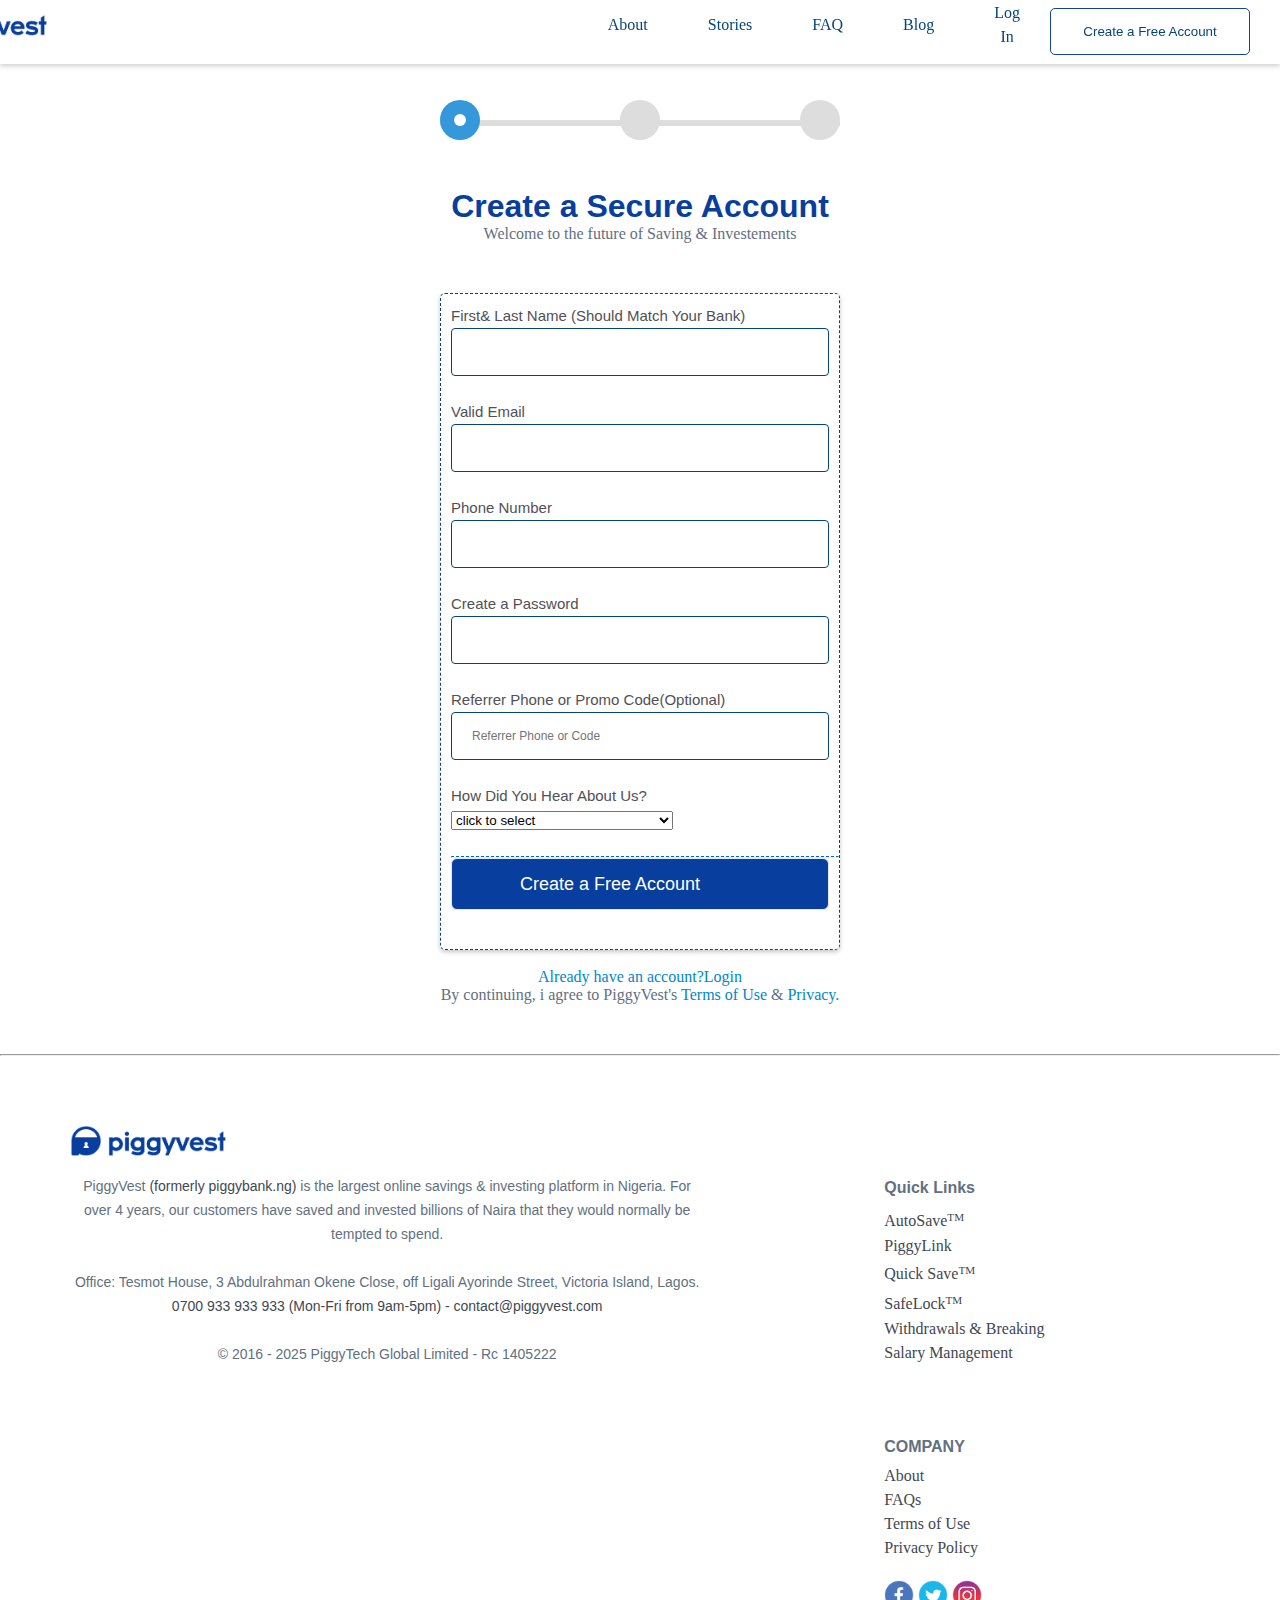
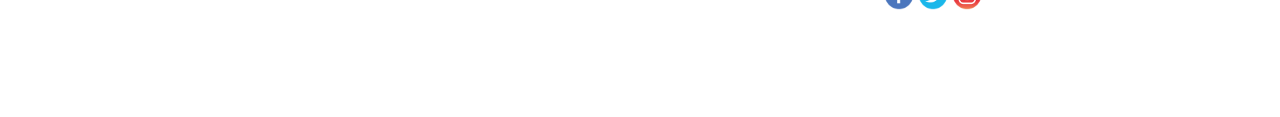
<file: index.html>
<!DOCTYPE html>
<html lang="en">
<head>
    <meta charset="UTF-8">
    <meta name="viewport" content="width=device-width, initial-scale=1.0">
    <title>PiggyVest | Dashboard</title>
   <link rel="stylesheet" href="style.css"> 
    <link rel="Login" href="body.html">
    <link rel="Valid" href="welcome.html">
    <link rel="stylesheet" type="text/css" href="https://cdnjs.cloudflare.com/ajax/libs/font-awesome/6.7.2/css/all.min.css">
    <header>
        <nav>
            <div class="container">
            <ul class="sidebar">
                <li onclick="hideSidebar()"><a href="#"><svg xmlns="http://www.w3.org/2000/svg" width="24" height="24" viewBox="0 0 24 24" fill="none" stroke="currentColor" stroke-width="2" stroke-linecap="round" stroke-linejoin="round">
                    <line x1="6" y1="6" x2="18" y2="18"></line>
                    <line x1="18" y1="6" x2="6" y2="18"></line>
                  </svg></a></li>
                <li><a href="#">About</a> </li>
                <li><a href="#">Stories</a> </li>
                <li><a href="#">FAQ</a> </li>
                <li><a href="#">Blog</a> </li>
                <li><a href="#">Log In</a> </li>
                <li><a href="#">Create a Free Account</a> </li>
            </ul>

            <ul>
                <!--<li><a href="#">piggy</a></li>-->
                <li class="showOnMobile"><a href="#"><img src="piggy-png_1_.png" width="156.962"></a></li>
                <li class="hideOnMobile"><a href="#">About</a></li> 
                <li class="hideOnMobile"><a href="#">Stories</a> </li>
                <li class="hideOnMobile"><a href="#">FAQ</a> </li>
                <li class="hideOnMobile"><a href="#">Blog</a> </li>
                <li class="hideOnMobile"><a href="#">Log In</a> </li>
                <li class="hideOnMobile"><button>Create a Free Account</button> </li>
                <li class="menu-button" onclick=showSidebar()><a href="#"><svg xmlns="http://www.w3.org/2000/svg" width="24" height="32" viewBox="0 0 24 24" fill="none" stroke="currentColor" stroke-width="2" stroke-linecap="round" stroke-linejoin="round">
                    <line x1="4" y1="8" x2="20" y2="8"></line>
                    <line x1="4" y1="16" x2="20" y2="16"></line>
                    <line x1="4" y1="24" x2="20" y2="24"></line>
                  </svg></a></li>
            </ul>
        </nav>
    </div>
    <script>
        function showSidebar(){
            const sidebar = document.querySelector('.sidebar')
            sidebar.style.display = 'flex'
        }
        function hideSidebar(){
            const sidebar = document.querySelector('.sidebar')
            sidebar.style.display ='none'
        }
    </script>
    </header>

</head>
<body>
    <div class="progress-container">
        <div class="progress-bar"></div>
        <div class="progress-bar-fill" id="progressBar"></div>
        <a href="index.html">
        <div class="step active-step"></div></a>  <!-- Completed -->
        <a href="login.html">
        <div class="step step"></div></a>  <!-- Active -->
        <a href="welcome.html">
        <div class="step"></div></a>  <!-- Inactive -->
    </div>
    
<!----
    <div class="progress-container">
        <div class="progress-bar"></div>
        
        <a href="index.html">
            <div class="step active-step"></div>
            <span class="step-label">Sign Up</span>
        </a>
        
        <a href="login.html">
            <div class="step"></div>
            <span class="step-label">Set Withdrawal</span>
        </a>
        
        <a href="welcome.html">
            <div class="step"></div>
            <span class="step-label">Activate</span>
        </a>
       
    </div>
    <!--Progression bar
    <div class="progress-container">
        <div class="progress-bar"></div>
        <a href="index.html">
        <label for="step1" class="step" data-text=" Sign Up"></label></a>
        <a href="login.html">
        <label for="step2" class="step" data-text="Set Withdrawal"></label></a>
        <a href="welcome.html">
        <label for="step3" class="step" data-text="Activate"></label></a>
    </div>
<!--progression bar-->    
<br>
    <h1>Create a Secure Account</h1>
    <p class="mafia">Welcome to the future of Saving & Investements</p>
<form action="" class="form" >
    
     
    <!-- form section-->
            <label>First& Last Name (Should Match Your Bank) </label>
        <input type="text" name="full Name">
        <br>
            <label>Valid Email</label>
    <input type="email" name="Email Address">
    <br>
    <label>Phone Number</label>
    <input type="text" phonenumber="Phone Number">
    <br>
<label>Create a Password</label>
    <input type="password" password="Password">
<br>
   <label>Referrer Phone or Promo Code(Optional)</label>
    <input type="text" referral="Referrer Phone or Promo Code(Optional)" placeholder="Referrer Phone or Code">
    <br>
    
<div>How Did You Hear About Us? 
    <select name="How Did You Hear About Us? (Optional)">
        <div class="click-to-select"></div>
        <option class="function" label="click to select">: Click to select:
        <option value="facebook">Facebook</option>
    <option value="twitter">Twitter</option>
    <option value="instagram">Instagram</option>
    <option value="google search">Google Search</option>
    <option value="friends/family/coworker referral">Friends/Family/Coworker Referral</option> 

</select>
</div>
</div>
<br>

<hr class="dashed">
<a href="login.html">
<input type="button" value="Create a Free Account"></a>
</form>

<br>

</div>
<p class="para-2">Already have an account?<a href="login.html">Login</a></p>
<p class="ogba">By continuing, i agree to PiggyVest's <a href="#" >Terms of Use</a> & <a href="#">Privacy.</a></p>

    
</body>
                   <!----Footer part-->
                   <footer class="footer">
                    <hr 
                        width: 0.01px;>
                    <div class="downside">
                        <div class="footer-paragraph">
                            <h5 class="logo">
                                <img src="piggy-png_1_.png" width="156.962">
                            </h5>
                            <ul>
                                <p>
                                    PiggyVest <span class="dinst">(formerly piggybank.ng)</span> is the largest online savings & investing platform in Nigeria.
                                    For over 4 years, our customers have saved and invested billions of Naira that they would normally be tempted to spend.
                                    </p>
                                <br>
                                <p>Office: Tesmot House, 3 Abdulrahman Okene Close, off Ligali Ayorinde Street, Victoria Island, Lagos.

                                    <span class="dinst">0700 933 933 933 (Mon-Fri from 9am-5pm) - contact@piggyvest.com</span>
                                </p>
                                    <br>
                                <p> &copy; 2016 - 2025 PiggyTech Global Limited - Rc 1405222</p>                               
                            </ul>
                        </div>
                        <div class="row">
                        <div class="footer-col">
                                <h4>Quick Links</h4>
                                <ul>
                                    <a href="#">AutoSave<small><sup>TM</sup></small></a>
                                    <br>
                                    <a href="#">PiggyLink</a>
                                        <br>
                                    <a href="#">Quick Save<small><sup>TM</sup></small></a>
                                    <br>
                                    <a href="#">SafeLock<small><sup>TM</sup></small></a>
                                        <br>
                                    <a href="#">Withdrawals & Breaking</a>
                                    <br>
                                    <a href="#">Salary Management</a>
                                </ul>
                            </div>
                            <div class="footer-col">
                                <h4>COMPANY</h4>
                                <ul>
                                    <a href="#">About</a>
                                    <br>
                                    <a href="#">FAQs</a>
                                    <br>
                                    <a href="#">Terms of Use</a>
                                    <br>
                                    <a href="#">Privacy Policy</a>
                                   
                                </ul>
                                <li class="social-links"></li>
                                <h9 class="image">
                                    <img src="social-media-icon-FB-80-min.webp" width="30px">
                                    <img src="social-media-icon-TWT-80-min.webp" width="30px">
                                    <img src="social-media-icon-instagram-80-min.png" width="30">
                                    </h9>
                                </div>
                            </div>
                           
                        </div>
                    </div>
                
                </footer>
</html>
</file>
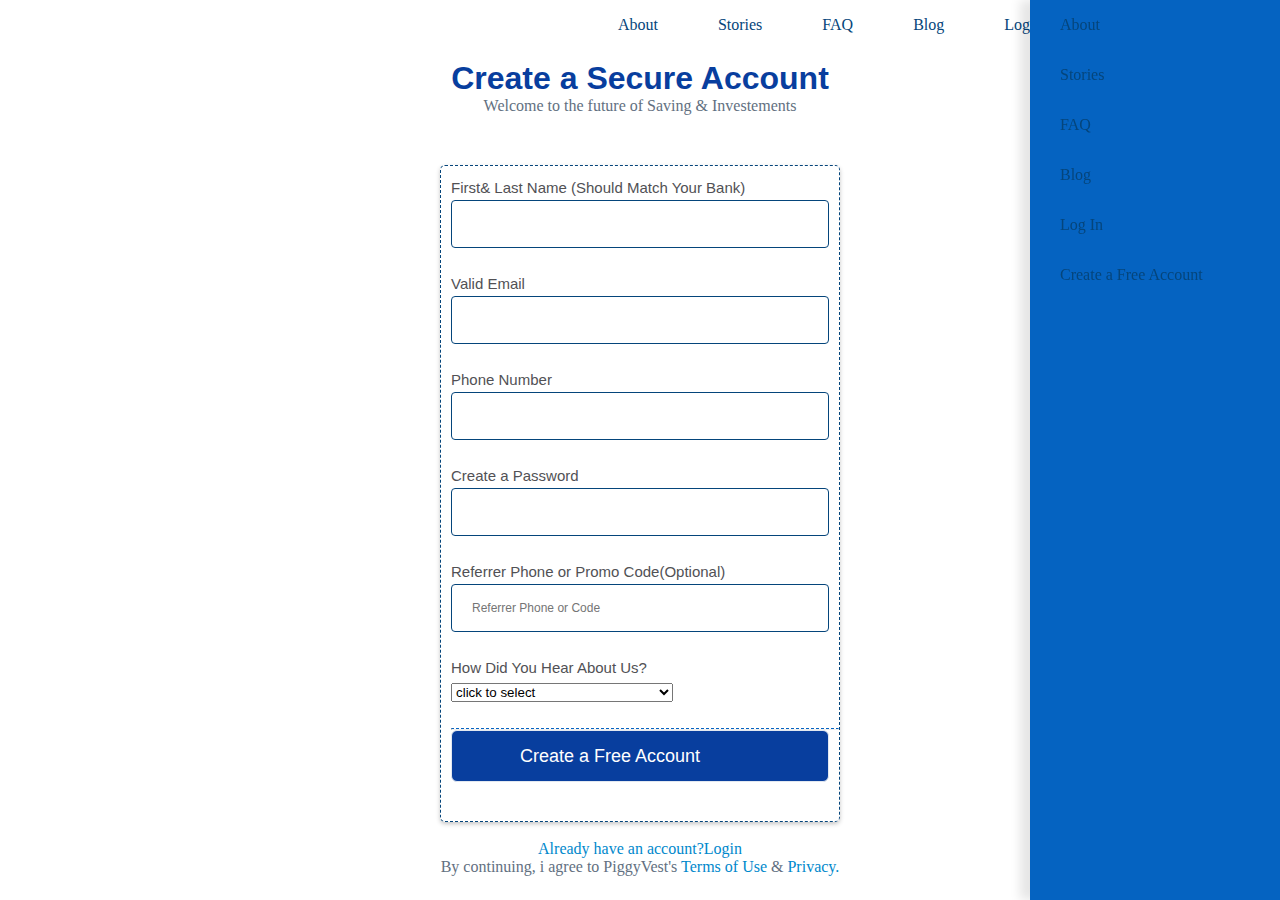
<file: Piggyvest/index.html>
<!DOCTYPE html>
<html lang="en">
<head>
    <meta charset="UTF-8">
    <meta name="viewport" content="width=device-width, initial-scale=1.0">
    <title>PiggyVest | Dashboard</title>
   <link rel="stylesheet" href="style.css"> 
    <link rel="Login" href="body.html">
    <header>
        <img scr="logo.png" class="hello">
        <nav>
            <div class="container">
            <ul class="Sidebar">
                <li><a href="#">About</a> </li>
                <li><a href="#">Stories</a> </li>
                <li><a href="#">FAQ</a> </li>
                <li><a href="#">Blog</a> </li>
                <li><a href="#">Log In</a> </li>
                <li><a href="#">Create a Free Account</a> </li>
            </ul>
            <ul>
                <!--<li><a href="#">piggy</a></li>-->
                
                <li><a href="#">About</a></li>
                <li><a href="#">Stories</a> </li>
                <li><a href="#">FAQ</a> </li>
                <li><a href="#">Blog</a> </li>
                <li><a href="#">Log In</a> </li>
                <li><a href="#">Create a Free Account</a> </li>
            </ul>
        </nav>
    </div>
    </header>

</head>
<body>
   <!--- <img scr="logo.svg" class="hello">
    <nav>
        <ul class="Sidebar">
            <li><a href="#">About</a> </li>
            <li><a href="#">Stories</a> </li>
            <li><a href="#">FAQ</a> </li>
            <li><a href="#">Blog</a> </li>
            <li><a href="#">Log In</a> </li>
            <li><a href="#">Create a Free Account</a> </li>
        </ul>
        <ul>
            <li><a href="#">piggy</a></li>
            <li><a href="#">About</a></li>
            <li><a href="#">Stories</a> </li>
            <li><a href="#">FAQ</a> </li>
            <li><a href="#">Blog</a> </li>
            <li><a href="#">Log In</a> </li>
            <li><a href="#">Create a Free Account</a> </li>
        </ul>
    </nav>-->
    <h1>Create a Secure Account</h1>
    <p class="mafia">Welcome to the future of Saving & Investements</p>
<form action="" class="form" >
    
     
    <!-- form section-->
            <label>First& Last Name (Should Match Your Bank) </label>
        <input type="text" name="full Name">
        <br>
            <label>Valid Email</label>
    <input type="email" name="Email Address">
    <br>
    <label>Phone Number</label>
    <input type="text" phonenumber="Phone Number">
    <br>
<label>Create a Password</label>
    <input type="password" password="Password">
<br>
   <label>Referrer Phone or Promo Code(Optional)</label>
    <input type="text" referral="Referrer Phone or Promo Code(Optional)" placeholder="Referrer Phone or Code">
    <br>
    
<div>How Did You Hear About Us? 
    <select name="How Did You Hear About Us? (Optional)">
        <div class="click-to-select"></div>
        <option class="function" label="click to select">: Click to select:
        <option value="facebook">Facebook</option>
    <option value="twitter">Twitter</option>
    <option value="instagram">Instagram</option>
    <option value="google search">Google Search</option>
    <option value="friends/family/coworker referral">Friends/Family/Coworker Referral</option> 

</select>
</div>
</div>
<br>

<hr class="dashed">
<input type="button" value="Create a Free Account">
</form>

<br>

</div>
<p class="para-2">Already have an account?<a href="#">Login</a></p>
<p class="ogba">By continuing, i agree to PiggyVest's <a href="#" >Terms of Use</a> & <a href="#">Privacy.</a></p>

    
</body>

</html>
</file>
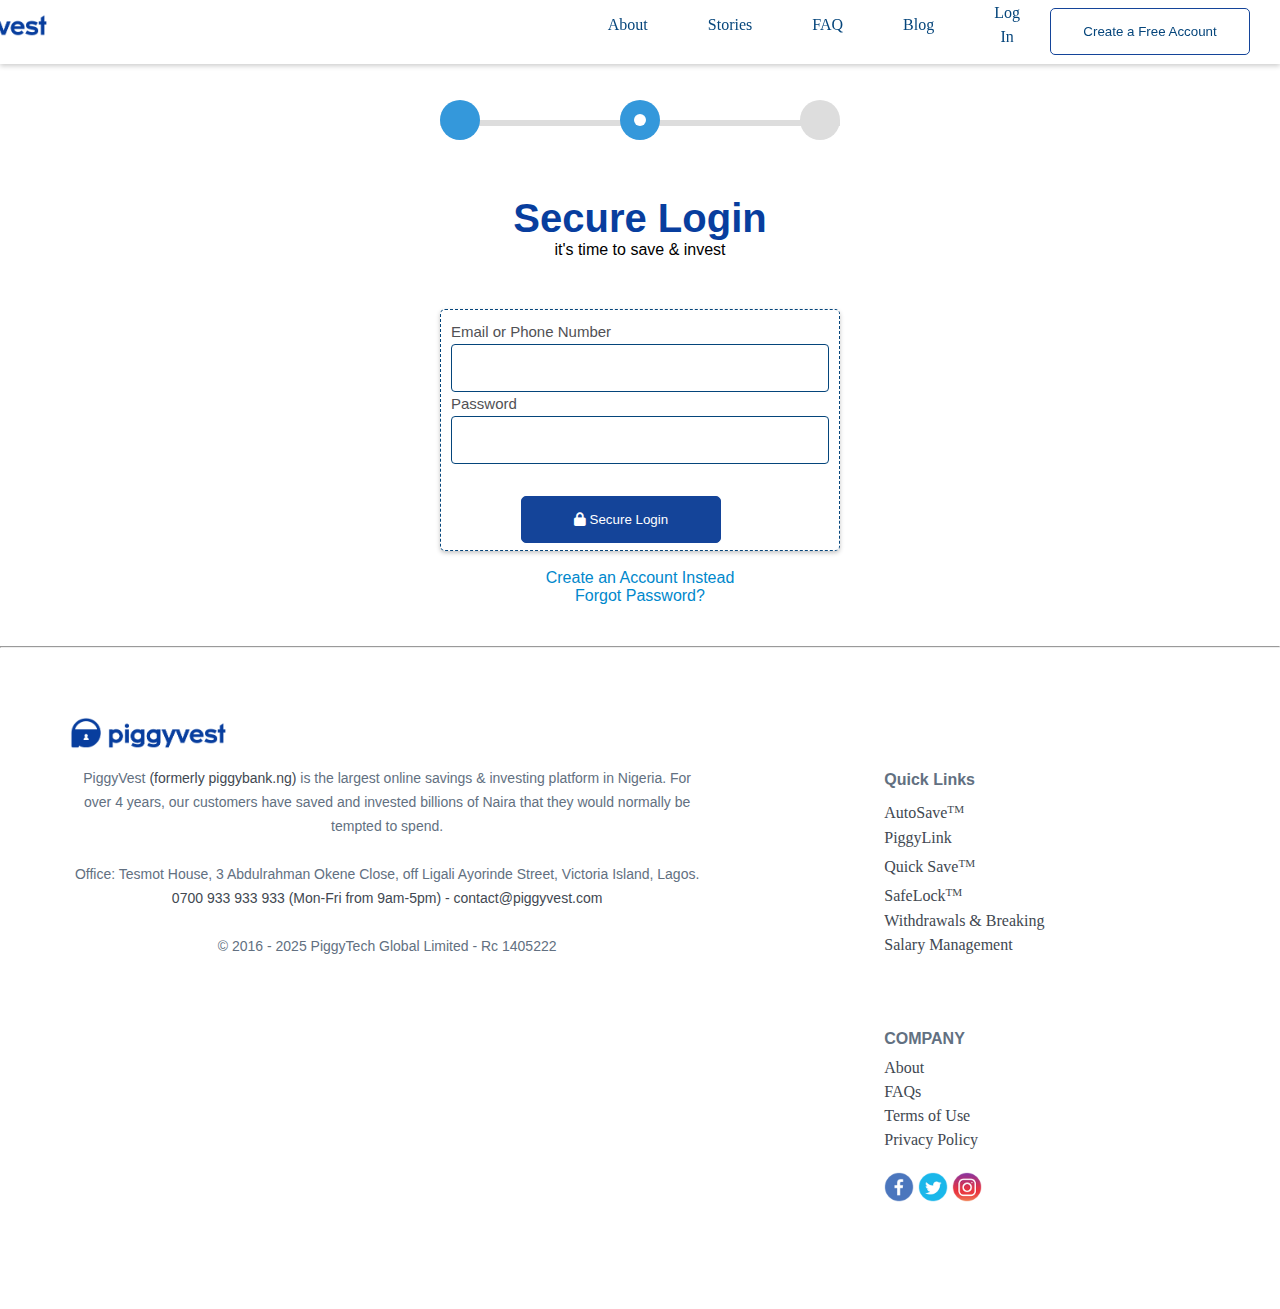
<file: login.html>
<!DOCTYPE html>
<html lang="en">
<head>

    <title>Login</title>
    <link rel="stylesheet" href="style.css"> 
    <link rel="Signup" href="index.html">
    <link rel="Valid" href="welcome.html">
    <link rel="stylesheet" type="text/css" href="https://cdnjs.cloudflare.com/ajax/libs/font-awesome/6.7.2/css/all.min.css">
    <header>
        <nav>
            <div class="container">
                <ul class="sidebar">
                    <li onclick="hideSidebar()"><a href="#"><svg xmlns="http://www.w3.org/2000/svg" width="24" height="24" viewBox="0 0 24 24" fill="none" stroke="currentColor" stroke-width="2" stroke-linecap="round" stroke-linejoin="round">
                        <line x1="6" y1="6" x2="18" y2="18"></line>
                        <line x1="18" y1="6" x2="6" y2="18"></line>
                      </svg></a></li>
                    <li><a href="#">About</a> </li>
                    <li><a href="#">Stories</a> </li>
                    <li><a href="#">FAQ</a> </li>
                    <li><a href="#">Blog</a> </li>
                    <li><a href="#">Log In</a> </li>
                    <li><a href="#">Create a Free Account</a> </li>
                </ul>
    
                <ul>
                    <!--<li><a href="#">piggy</a></li>-->
                    <li class="showOnMobile"><a href="#"><img src="piggy-png_1_.png" width="156.962"></a></li>
                    <li class="hideOnMobile"><a href="#">About</a></li> 
                    <li class="hideOnMobile"><a href="#">Stories</a> </li>
                    <li class="hideOnMobile"><a href="#">FAQ</a> </li>
                    <li class="hideOnMobile"><a href="#">Blog</a> </li>
                    <li class="hideOnMobile"><a href="#">Log In</a> </li>
                    <li class="hideOnMobile"><button>Create a Free Account</button> </li>
                    <li class="menu-button" onclick=showSidebar()><a href="#"><svg xmlns="http://www.w3.org/2000/svg" width="24" height="32" viewBox="0 0 24 24" fill="none" stroke="currentColor" stroke-width="2" stroke-linecap="round" stroke-linejoin="round">
                        <line x1="4" y1="8" x2="20" y2="8"></line>
                        <line x1="4" y1="16" x2="20" y2="16"></line>
                        <line x1="4" y1="24" x2="20" y2="24"></line>
                      </svg></a></li>
                </ul>
            </nav>
        </div>
    </header>

</head>
<body>
    <div class="progress-container">
        <div class="progress-bar"></div>
        <div class="progress-bar-fill" id="progressBar"></div>
        <a href="index.html">
        <div class="step completed-step"></div></a>  <!-- Completed -->
        <a href="login.html">
        <div class="step active-step"></div></a>  <!-- Active -->
        <a href="welcome.html">
        <div class="step"></div></a> <!-- Inactive -->
    </div>
    <!-----
    <div class="progress-container">
        <div class="progress-bar"></div>
        
        <a href="index.html">
            <div class="step active-step"></div>
            <span class="step-label">Sign Up</span>
        </a>
        
        <a href="login.html">
            <div class="step"></div>
            <span class="step-label">Set Withdrawal</span>
        </a>
        
        <a href="welcome.html">
            <div class="step"></div>
            <span class="step-label">Activate</span>
        </a>
        
    </div>
 <!--Progression bar--
 <div class="progress-container">
    <div class="progress-bar"></div>
    <a href="index.html">
    <label for="step1" class="step" data-text=" Sign Up"></label></a>
    <a href="login.html">
    <label for="step2" class="step" data-text="Set Withdrawal"></label></a>
    <a href="welcome.html">
    <label for="step3" class="step" data-text="Activate"></label></a>
</div>
<!--progression bar-->    
<br>
<br>
    <div class="login-box">
        <h2>Secure Login</h2>
        <p>it's time to save & invest</p>
        <form action="#" class="Login-page">    
            <label>Email or Phone Number</label>
    <input type="Email or PhoneNumber"> 
<label>Password</label>
    <input type="password" >
    <br>
    <!--<hr class="dashed">-->
    
    <div class="click-button">
    <button type="submit" class=" btn-success" id="login"><i class="fa fa-lock"></i><a href="welcome.html"> Secure Login</a>
    </button>

</div>
        </form>
        <br>
        <p class="intro"><a href='index.html'>Create an Account Instead</a></p>
    <p class="kick"><a href="#">Forgot Password?</a></p>
    </div>
    
</body>
         <!----Footer part-->
         <footer class="footer">
            <hr 
                width: 0.01px;>
            <div class="downside">
                <div class="footer-paragraph">
                    <h5 class="logo">
                        <img src="piggy-png_1_.png" width="156.962">
                    </h5>
                    <ul>
                        <p>
                            PiggyVest <span class="dinst">(formerly piggybank.ng)</span> is the largest online savings & investing platform in Nigeria.
                            For over 4 years, our customers have saved and invested billions of Naira that they would normally be tempted to spend.
                            </p>
                        <br>
                        <p>Office: Tesmot House, 3 Abdulrahman Okene Close, off Ligali Ayorinde Street, Victoria Island, Lagos.

                            <span class="dinst">0700 933 933 933 (Mon-Fri from 9am-5pm) - contact@piggyvest.com</span>
                        </p>
                            <br>
                        <p> &copy; 2016 - 2025 PiggyTech Global Limited - Rc 1405222</p>                               
                    </ul>
                </div>
                <div class="row">
                <div class="footer-col">
                        <h4>Quick Links</h4>
                        <ul>
                            <a href="#">AutoSave<small><sup>TM</sup></small></a>
                            <br>
                            <a href="#">PiggyLink</a>
                                <br>
                            <a href="#">Quick Save<small><sup>TM</sup></small></a>
                            <br>
                            <a href="#">SafeLock<small><sup>TM</sup></small></a>
                                <br>
                            <a href="#">Withdrawals & Breaking</a>
                            <br>
                            <a href="#">Salary Management</a>
                        </ul>
                    </div>
                    <div class="footer-col">
                        <h4>COMPANY</h4>
                        <ul>
                            <a href="#">About</a>
                            <br>
                            <a href="#">FAQs</a>
                            <br>
                            <a href="#">Terms of Use</a>
                            <br>
                            <a href="#">Privacy Policy</a>
                           
                        </ul>
                        <li class="social-links"></li>
                        <h9 class="image">
                            <img src="social-media-icon-FB-80-min.webp" width="30px">
                            <img src="social-media-icon-TWT-80-min.webp" width="30px">
                            <img src="social-media-icon-instagram-80-min.png" width="30">
                            </h9>
                        </div>
                    </div>
                   
                </div>
            </div>
        
        </footer>
</html>
</file>
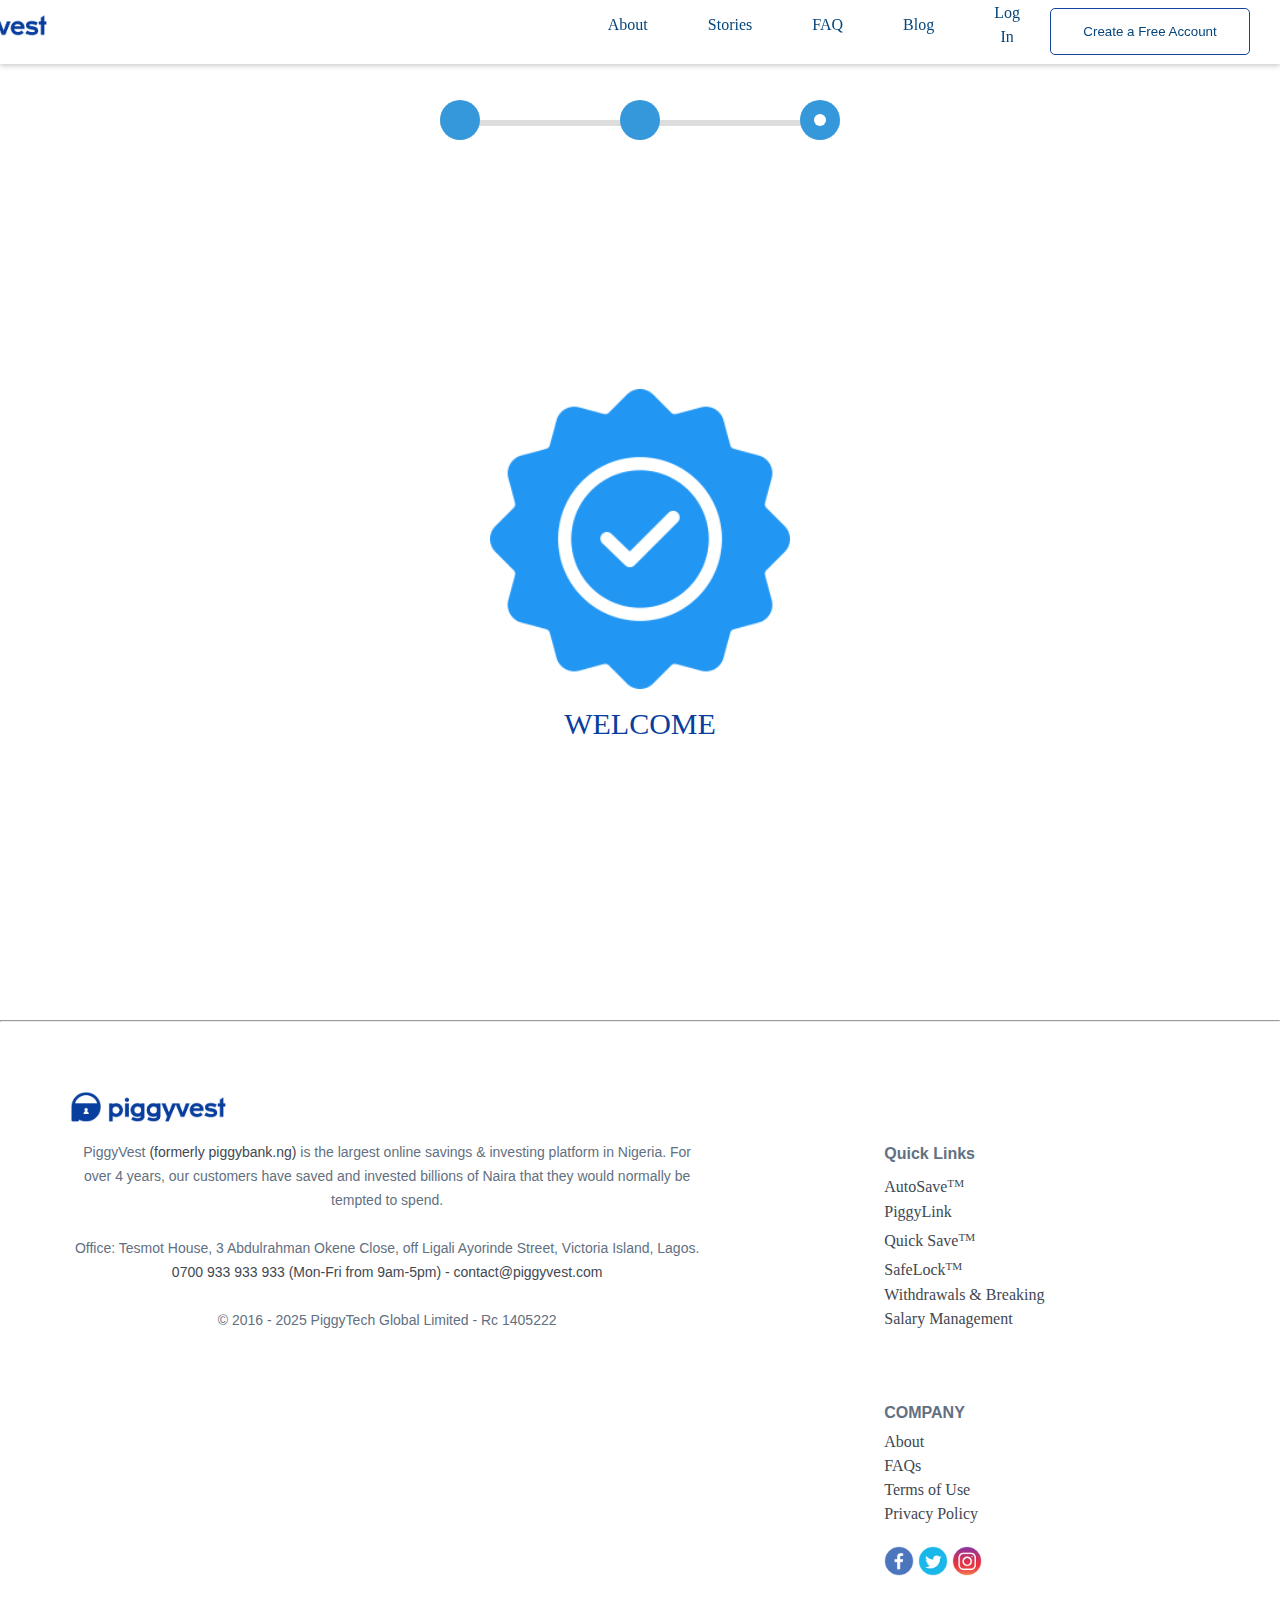
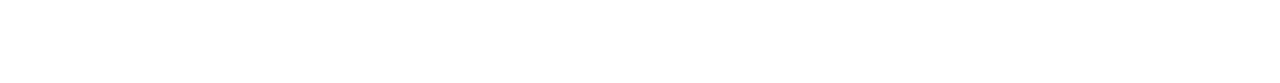
<file: welcome.html>
<!DOCTYPE html>
<html>
<head>
    <link rel="stylesheet" href="style.css"> 
    <link rel="Signup" href="index.html">
    <link rel="Login" href="body.html">
    <title>PiggyVest</title>
    <header>
        <nav>
            <div class="container">
            <ul class="sidebar">
                <li onclick="hideSidebar()"><a href="#"><svg xmlns="http://www.w3.org/2000/svg" width="24" height="24" viewBox="0 0 24 24" fill="none" stroke="currentColor" stroke-width="2" stroke-linecap="round" stroke-linejoin="round">
                    <line x1="6" y1="6" x2="18" y2="18"></line>
                    <line x1="18" y1="6" x2="6" y2="18"></line>
                  </svg></a></li>
                <li><a href="#">About</a> </li>
                <li><a href="#">Stories</a> </li>
                <li><a href="#">FAQ</a> </li>
                <li><a href="#">Blog</a> </li>
                <li><a href="#">Log In</a> </li>
                <li><a href="#">Create a Free Account</a> </li>
            </ul>

            <ul>
                <!--<li><a href="#">piggy</a></li>-->
                <li class="showOnMobile"><a href="#"><img src="piggy-png_1_.png" width="156.962"></a></li>
                <li class="hideOnMobile"><a href="#">About</a></li> 
                <li class="hideOnMobile"><a href="#">Stories</a> </li>
                <li class="hideOnMobile"><a href="#">FAQ</a> </li>
                <li class="hideOnMobile"><a href="#">Blog</a> </li>
                <li class="hideOnMobile"><a href="#">Log In</a> </li>
                <li class="hideOnMobile"><button>Create a Free Account</button> </li>
                <li class="menu-button" onclick=showSidebar()><a href="#"><svg xmlns="http://www.w3.org/2000/svg" width="24" height="32" viewBox="0 0 24 24" fill="none" stroke="currentColor" stroke-width="2" stroke-linecap="round" stroke-linejoin="round">
                    <line x1="4" y1="8" x2="20" y2="8"></line>
                    <line x1="4" y1="16" x2="20" y2="16"></line>
                    <line x1="4" y1="24" x2="20" y2="24"></line>
                  </svg></a></li>
            </ul>
        </nav>
    </div>
    <script>
        function showSidebar(){
            const sidebar = document.querySelector('.sidebar')
            sidebar.style.display = 'flex'
        }
        function hideSidebar(){
            const sidebar = document.querySelector('.sidebar')
            sidebar.style.display ='none'
        }
    </script>
    </header>
</head>
<body bgcolor="white">
    <div class="progress-container">
        <div class="progress-bar"></div>
        <div class="progress-bar-fill" id="progressBar"></div>
        <a href="index.html">
        <div class="step completed-step" data-text="Sign Up"></div></a>  <!-- Completed -->
        <a href="login.html">
        <div class="step completed-step" data-text="Withdrawal"></div></a>  <!-- Active -->
        <a href="welcome.html">
        <div class="step active-step" data-text="Activate"></div></a> <!-- Inactive -->
    </div>
    
   
<!--progression--
    <div class="progress-container">
        <div class="progress-bar"></div>
        <a href="index.html">
        <label for="step1" class="step" data-text=" Sign Up"></label></a>
        <a href="login.html">
        <label for="step2" class="step" data-text="Set Withdrawal"></label></a>
        <label for="step4" class="step" data-text="Activate"></label>
    </div>
<!--progression bar-->    


    <div class="respo">
        <h7 class="think">
        <img src="Succesful.png" width="300px">
        <br>
        <p class="legzy"> WELCOME</p>
        </h7>
</div>
    
</body>
<footer class="footer">
    <hr 
        width: 0.01px;>
    <div class="downside">
        <div class="footer-paragraph">
            <h5 class="logo">
                <img src="piggy-png_1_.png" width="156.962">
            </h5>
            <ul>
                <p>
                    PiggyVest <span class="dinst">(formerly piggybank.ng)</span> is the largest online savings & investing platform in Nigeria.
                    For over 4 years, our customers have saved and invested billions of Naira that they would normally be tempted to spend.
                    </p>
                <br>
                <p>Office: Tesmot House, 3 Abdulrahman Okene Close, off Ligali Ayorinde Street, Victoria Island, Lagos.

                    <span class="dinst">0700 933 933 933 (Mon-Fri from 9am-5pm) - contact@piggyvest.com</span>
                </p>
                    <br>
                <p> &copy; 2016 - 2025 PiggyTech Global Limited - Rc 1405222</p>                               
            </ul>
        </div>
        <div class="row">
        <div class="footer-col">
                <h4>Quick Links</h4>
                <ul>
                    <a href="#">AutoSave<small><sup>TM</sup></small></a>
                    <br>
                    <a href="#">PiggyLink</a>
                        <br>
                    <a href="#">Quick Save<small><sup>TM</sup></small></a>
                    <br>
                    <a href="#">SafeLock<small><sup>TM</sup></small></a>
                        <br>
                    <a href="#">Withdrawals & Breaking</a>
                    <br>
                    <a href="#">Salary Management</a>
                </ul>
            </div>
            <div class="footer-col">
                <h4>COMPANY</h4>
                <ul>
                    <a href="#">About</a>
                    <br>
                    <a href="#">FAQs</a>
                    <br>
                    <a href="#">Terms of Use</a>
                    <br>
                    <a href="#">Privacy Policy</a>
                   
                </ul>
                <li class="social-links"></li>
                <h9 class="image">
                    <img src="social-media-icon-FB-80-min.webp" width="30px">
                    <img src="social-media-icon-TWT-80-min.webp" width="30px">
                    <img src="social-media-icon-instagram-80-min.png" width="30">
                    </h9>
                </div>
            </div>
           
        </div>
    </div>

</footer>
</html>
</file>
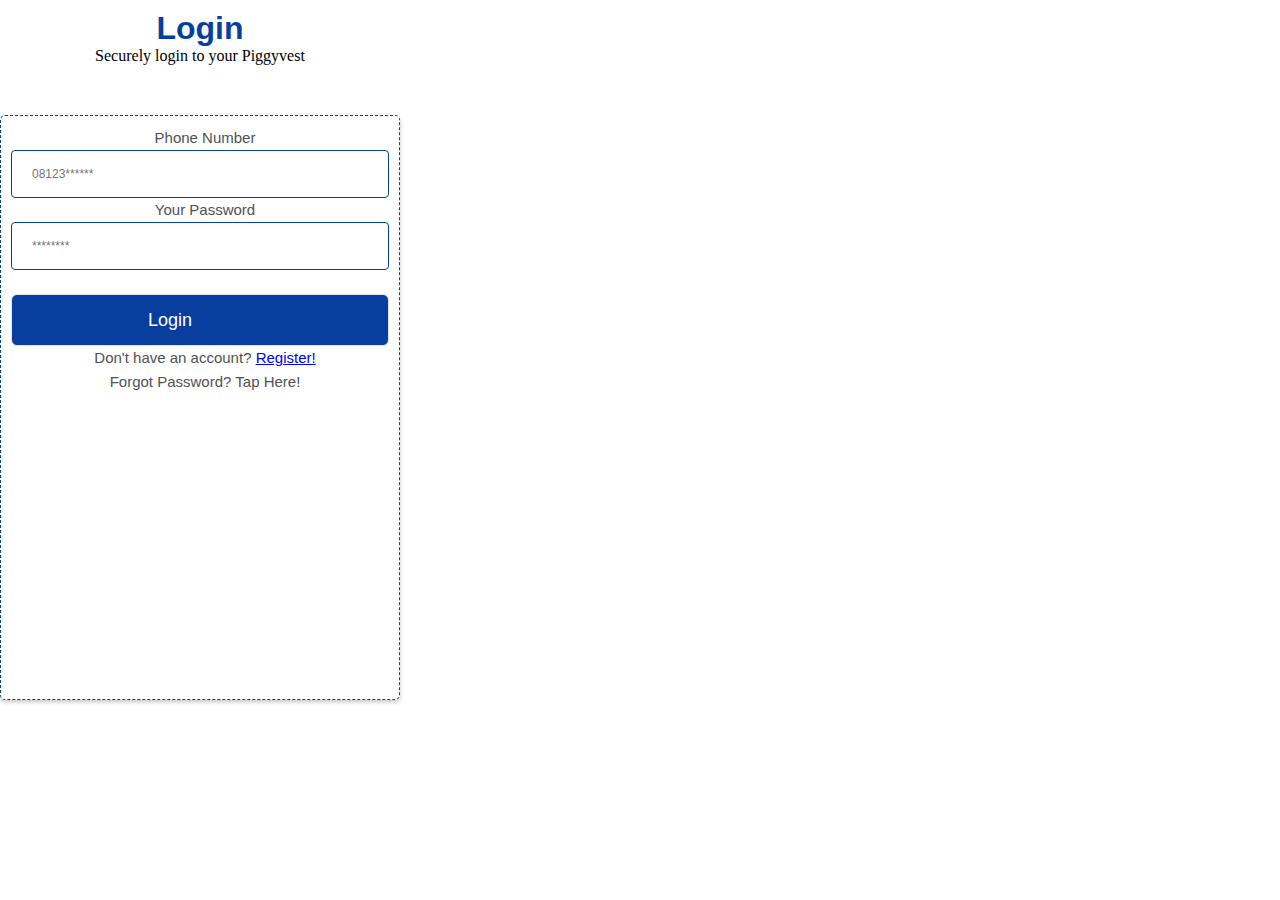
<file: Piggyvest/login.html>
<!DOCTYPE html>
<html lang="en">
<head>

    <title>Login</title>
    <link rel="stylesheet" href="style.css"> 
    <link rel="Signup" href="index.html">
    

</head>
<body>
    <div class="login-box">
        <h1>Login</h1>
        <p>Securely login to your Piggyvest</p>
        <form>    
            <label>Phone Number</label>
    <input type="PhoneNumber" placeholder="08123******" > 
<label>Your Password</label>
    <input type="password" placeholder="********">
    <br>
    <input type="button" value="Login">

    <p> Don't have an account? <a href='index.html'>Register!</a></p>
    <p>Forgot Password? Tap Here!</p>

        </form>
    </div>
    
</body>
</html>
</file>
<file: style.css>
*{
    margin: 0;
    padding: 0;
}
body{
    min-height: 100vh;
    background-position:center ;
    margin-top: 100px;

}

/* This is the navigation bar at the top */

.container{
    position: fixed;
    top:0;
    left: 0;
    height: 63.8px;
    line-height: 24px;
    width: 100%;
    box-shadow: 0 2px 5px rgba(0, 0, 0, 0.2);
    z-index: 1000;
    color: white;
    background-color: white;

}
.hello{
    position:absolute;
    height: auto;
    left: 0px;
    width: 250px;
}
nav{
    background: white;
    box-shadow: 3px, 3px, 5px, rgba(0, 0, 0, 0.1);
}
nav ul{
    width: 100%;
    list-style: none;
    display: flex;
    justify-content: flex-end;
    align-items: center;
}
nav li{
    height: 50px;
}
nav a{
    height: 100%;
    padding: 0 30px;
    text-decoration: none;
    display: flex;
    align-items: center;
    color:rgb(5, 69, 123) ;
}
nav a:hover{
    color:rgb(8, 195, 8);
}

.sidebar{
    position: fixed;
    top:0;
    right: 0;
    height: 100vh;
    width: 250px;
    z-index: 999;
    background-color: rgb(5, 69, 123);
    box-shadow: -10px 0 10px rgba(0, 0, 0, 0.1);
    display:none;
    flex-direction: column;
    align-items: flex-start;
    justify-content: flex-start;
}
.sidebar li{
    width:100%;
}
.sidebar a {
    width: 100%;
    color: white;
}
.menu-button{
    display:none;
}
@media(max-width:800px){
   .hideOnMobile{
    display:none;
   } 
   .menu-button{
    display: block;
 }
}

@media(max-width: 400px){
    .sidebar{
        width:100%;
    }
}
.showOnMobile{
   justify-content: space-between;
   margin-right:500px ;
}
button{
    background-color: white;
    border-color: rgb(20, 68, 153);
    cursor: pointer;
    border-style: solid;
    border-radius: 5px;
    color:rgb(5, 69, 123) ;
    border-width: 1px;
    box-sizing: border-box;
    width:200px;
    height: 36px;
    padding-bottom: 30px;
    padding-left: 30px;
    padding-right: 30px;
    padding-top: 15px;
    display: inline;
    margin-top: 8px;
    margin-right: 30px ;  
}
button:hover{
    background-color:rgb(20, 68, 153);
    color: white;
    font:Arial ;
    transition-duration: 0.2s;
    transition-timing-function: ease-in-out;
    transition-property: all;
}



h1{
    color: rgb(8, 62, 158);
    text-align: center;
    font-family: U8-Bold, sans-serif;
    display: block;
    padding-top:10px;
}
.mafia{
    text-align: center;
    text-decoration: none;
    color:rgb(98, 112, 129);
}
form{
    width: 510.4px;
    border-radius: 5px;
    height: 656.6px;
    line-height: 24px;
    font-family: CircularStd, sans-serif;
    font-size: 12px;
    display: block;
    margin: auto;
    margin-top: 50px;
    box-shadow: rgba(33, 33, 33, 0.26) 0px 2px 4px 0px;
    box-sizing: border-box;
    border:dashed;
    border-width: 1px;
    border-color: rgb(5, 69,123);
    align-items: center;
    font-weight: 400px;
    font-size: 15px;
    font-style: normal;
    padding-top: 10px;
    padding-left: 10px;
    color: rgb(81, 81, 85);
    font-stretch: 100%;
    max-width: 400px;

    

    
}


    /*for the box*/
    form input{
        width: 378.4px;
        font-weight: 400;
        padding: 20px;
        padding-right: 30px;
        padding-right: 100px;
        border-bottom-left-radius: 4px;
        border-top-right-radius: 4px;
        border-bottom-style: solid;
        border-bottom-color: rgb(5, 69, 123);
       /* border-bottom-color: rgb(226, 232, 240);*/
        border-left-color: rgb(5, 69, 123);
        border-left-style: solid;
        border-right-color: rgb(5, 69, 123);
        border-right-style: solid;
        border-top-color: rgb(5, 69, 123);
        border-bottom-right-radius: 4px;
        border-width: 0.8px;
        border-top-left-radius: 4px;
        border-top-style:solid;
        box-sizing: border-box;
      font-size: 12px;
        display: block;
        font-weight: 400;
        height: 48px;
        letter-spacing: normal;
        line-height: 24px;
        margin-bottom: 0px;
        margin-left: 0px;
        margin-top: 0px;
        outline-color: rgb(26, 32, 44);
       

    }
    .custom-select{
        position:relative;
        width: 368px;
        font-weight: 400;
        padding: 12px;
        border-bottom-left-radius: 4px;
        border-bottom-right-radius: 4px;
        border-top-right-radius: 4px;
        border-bottom-style: solid;
        border-bottom-color: rgb(226, 232, 240);
        border-left-color: rgb(226, 232, 240);
        border-left-style: solid;
        border-right-color: rgb(226, 232, 240);
        border-right-style: solid;
        border-top-color: rgb(226, 232, 240);
        border-top-left-radius: 4px;
        border-top-style:solid;
        box-sizing: border-box;
        color: rgb(26, 32, 44);
        display: block;
        font-weight: 400;
        height: 48px;
        letter-spacing: normal;
        line-height: 24px;
        margin-bottom: 0px;
        margin-left: 0px;
        margin-right: 10px;
        margin-top: 0px;
        outline-color: rgb(26, 32, 44);
        
    }

        
    /*for the create Account button*/
    input[type="button"]{
        width: 378px;
        height:52.4px ;
        line-height: 21px;
        padding-bottom: 0px;
        padding-left:auto;
        padding-inline-start: 40px;
        
        margin-right:70px;
        text-align: center;
        text-indent: 0px;
        text-size-adjust: 100%;
        align-items:center;
        background-color: rgb(8, 62, 158);
        background-clip: border-box;
        background-attachment:scroll;
        background-origin: padding-box;
        background-size: auto;
        background-repeat: repeat;
        border-bottom-style: solid;
        border-right-style: solid;
        border-right-color: rgb(226, 232, 240);
        border-bottom-color: rgb(226, 232, 240);
        border-left-color: rgb(226, 232, 240);
        border-top-color: rgb(226, 232, 240);
        border-bottom-right-radius:8px;
        color: rgb(255, 255, 255);
        display: flex;
        flex-direction: column;
        font-family: Arial;
        padding-top:0px;
        font-kerning: auto;
        font-size: 18px;
        font-optical-sizing: auto;
        font-stretch: 100px;
        font-style: normal;
        font-weight: 700px;
        justify-content: center;
        letter-spacing: normal;
        line-height: 21px; 
        white-space-collapse: collapse;
        border-radius: 6px;
box-sizing: border-box;
cursor: pointer;

    }
    p{
        text-align: center;
        padding-top: 0px;
        
        
    }
    .para-2{
        color:rgb(0, 136, 204); 
    }
    .para-2 a{
        color:rgb(0, 136, 204);
        text-decoration: none;
    }
    .ogba {
        color:rgb(98, 112, 129);
    }
    .ogba a{
        color: rgb(0, 136, 204);
        text-decoration: none;
    }
    hr.dashed{
        border-top:3px dashed #0563c1;
        border-top-width: 0.8px;
    }
   
.downside{
    max-width: 1519.2px;
    background-color: white;
    padding-top: 50px;
    padding-bottom: 50px;
    margin: auto;
    height:auto;
    line-height: 24px;
    border-bottom-color: rgb(98, 112, 129);
    border-top-color: rgb(98, 112, 129);
    display: flex;
    vertical-align: baseline;

}
.row{
     display: flex;
     flex-wrap: wrap;
    
}
ul{
    list-style: none;

}
.logo{
    cursor: pointer;
}
.footer{
    border-top: 2px;
    border-top-width: 1px;
    background-color: white;
    box-sizing: border-box;
    padding-top:50px;
    padding-bottom:50px;

}
.footer-col {
    margin-top: 70px;
    margin-left:180px;    
    float:left;
}
.footer-col ul a{
    font-size: 16px;
    color: #414851;
        font-family: "Oswald", serif;
        font-optical-sizing: auto;
        font-weight: 400;
        font-style: normal;
    text-decoration: none;
}
.footer-col h4{
    font-size:16px ;
    font-family: U8-Bold, sans-serif;
    display: block;
    color: rgb(98, 112,129);
    text-transform: capitalize;
    position: relative;
    padding-bottom: 5px;
}

   /* .div-example{
    width: 200px;  
    }*/
.footer-paragraph{
    box-sizing: border-box;
    width: 700px;
    margin-left: 70px;
    font-size: 14px;
    font-style: normal;
    width: 681px;
    margin-top: 10px;
    font-family: sans-serif;
    color: rgb(98, 112, 129);
    text-align:left;
    vertical-align: baseline;
    }
.dinst{
    color: rgb(65, 72, 81);
    cursor: pointer;
}
.dinst:hover{
color:rgb(20, 68, 153);
}

.social-links{
    padding-top: 20px;
    list-style: none;
    cursor: pointer;
  
}

           /*Login Page*/
.login-box{
    width:700px;
    height: 400px;
    background-color:rgb(rgb(58, 55, 55));
    display: flex;
    flex-direction: column;
    width: 400px;
    align-items: center;
    text-align: justify;
    width: 510.4px;
    margin: auto;
    font-family: CircularStd, sans-serif;

}

.login-page{
    text-align: center;
    align-items: center;
}

.btn-success{
    text-align: center;
    color:white;
    background-color: rgb(20, 68, 153);
    display: center;
    font-family: Arial;
    font-weight: 400px;  
}
.click-button{
height:52.4px;
text-align: center;
width: 378.49px;
padding-inline-start: 70px;
display: flex;
box-sizing: border-box;
width: 378px;
height:52.4px ;
line-height: 21px;
margin-bottom: 10px;
font-size: 50px;
}
.click-button a{
    color: white;
    text-decoration: none;
}
h2{
color:rgb(8, 62, 158) ;
font-family: Arial;
font-size: 40px;
}

.intro a{ 
    text-decoration: none;
    color:rgb(0, 136, 204);
    font-weight: 400;
    margin-top: 20px;
    font-family:Arial;
}
.kick a{
    text-decoration: none;
    color:rgb(0, 136, 204);
    font-size: 16px;
    font-weight: 400;
   font-family:Arial;
}
/* progression bar*/


.step {
    position: relative;
    display: flex;
    align-items: center;
    justify-content: center;
    width: 40px;
    height: 40px;
    background:#ddd ;
    color:white;
    font-size: 14px;
    text-align: center;
    border-radius: 50%;
    text-decoration: none;
    transition: 0.3s ease;
}

/* Active and completed steps */
.step.active-step {
    background: #3498db;
}

.step.completed-step {
    background: #3498db;
}

/* Small blue dot inside the active step */
.step.active-step::after {
    content: "";
    position: absolute;
    width: 12px;
    height: 12px;
    background: white;
    border-radius: 50%;
}

/* Add labels below the steps */
.step-label {
    display: block;
    text-align: center;
    margin-top: 8px;
    font-size: 14px;
    color: #333;
}

a {
    text-decoration: none;
    text-align: center;
}


/* Progress Bar Line */
.progress-container {
    display: flex;
    justify-content: space-between;
    align-items: center;
    position: relative;
    width: 100%;
    max-width: 400px;
    margin: 20px auto;
}

/* Grey Line */
.progress-container::before {
    content: "";
    position: absolute;
    top: 20px;
    left: 0;
    width: 100%;
    height: 6px;
    background: #ddd;
    z-index: -1;
    
}
.progress-container::after{
    color: #0563c1;
}

/* Animated Green Progress Bar */
.progress-bar {
    position: absolute;
    top: 20px;
    left: 0;
    width: 0%;
    height: 4px;
    background: #4caf50;
    transition: width 0.3s ease-in-out;
    z-index: -1;
}
.progress-bar-fill {
    position: absolute;
    top: 50%;
    left: 0;
    height: 4px;
    background-color: #3498db;
    transition: width 0.4s ease-in-out;
    z-index: 0;
}

/* Landing page*/
.respo {
    display: flex;
    justify-content: center;
    align-items: center;
    height: 90vh;
    
}

.think img {
    display: block;
    margin:auto;
}

.legzy{
    color:rgb(8, 62, 158) ;
    font-family: Roboto;
    font-size: 30px;
}
</file>
<file: Piggyvest/style.css>
*{
    margin: 0;
    padding: 0;
}
body{
    min-height: 100vh;
    background-position:center ;

}

/* This is the navigation bar at the top */
.hello{
    position:absolute;
    height: auto;
    left: 0px;
    width: 250px;
}
nav{
    background: white;
    box-shadow: 3px, 3px, 5px, rgba(0, 0, 0, 0.1);
}
nav ul{
    width: 100%;
    list-style: none;
    display: flex;
    justify-content: flex-end;
    align-items: center;
}
nav li{
    height: 50px;
}
nav a{
    height: 100%;
    padding: 0 30px;
    text-decoration: none;
    display: flex;
    align-items: center;
    color:rgb(5, 69, 123) ;
}

.Sidebar{
    position: fixed;
    top:0;
    right: 0;
    height: 100vh;
    width: 250px;
    z-index: 999;
    background-color: #0563c1;
    box-shadow: -10px 0 10px rgba(0, 0, 0, 0.1);
    display: flex;
    flex-direction: column;
    align-items: flex-start;
    justify-content: flex-start;
}


h1{
    color: rgb(8, 62, 158);
    text-align: center;
    font-family: U8-Bold, sans-serif;
    display: block;
    padding-top:10px;
}
.mafia{
    text-align: center;
    text-decoration: none;
    color:rgb(98, 112, 129);
}
form{
    width: 510.4px;
    border-radius: 5px;
    height: 656.6px;
    line-height: 24px;
    font-family: CircularStd, sans-serif;
    font-size: 12px;
    display: block;
    margin: auto;
    margin-top: 50px;
    box-shadow: rgba(33, 33, 33, 0.26) 0px 2px 4px 0px;
    box-sizing: border-box;
    border:dashed;
    border-width: 1px;
    border-color: rgb(5, 69,123);
    align-items: center;
    font-weight: 400px;
    font-size: 15px;
    font-style: normal;
    padding-top: 10px;
    padding-left: 10px;
    color: rgb(81, 81, 85);
    font-stretch: 100%;
    max-width: 400px;

    

    
}
/*
.form-input{
     width: 368px;
     font-weight:400px ;
     border-top-style:solid;
     box-sizing: border-box;
     text-size-adjust: 100%;
     margin: auto;
     font-size: 200px;
}
     

  


   
    
   /* .wrapper{
        width:448px;
        height: 872px;
        line-height: 24px;
        max-width: 448px;
        text-size-adjust: 100%;
        margin:auto;
        background-color: rgb(255, 255, 255);
        border-bottom-left-radius: rgb(226, 232, 240);
        border-bottom-right-radius: 20px;
        border-bottom-style: solid;
        border-image-slice: 100%;
        border-radius: 3px;
        border-right-style: solid;
        border-top-color:rgb(226, 232, 240);
        border-top-left-radius: 20px;
        border-top-right-radius: 20px;
        border-top-style: solid;
        border-bottom-style: solid;
        box-sizing: border-box;
        display: block;
        padding-top: 40px;
        padding-bottom: 48px;
        padding-left: 40px;
        padding-right: 40px;
    }
   
    h1{ 
        text-align: center;
        font-family:U8, sans-serif;
        font-size: 20px;
        color: rgb(8, 62, 158);
        

    }

    form{
        width:368px;
        height: 701px;
        margin-left:40px;
        
        padding-top: 20px;
        padding-right: 20px;
        
        padding-bottom: 48px;
        border-bottom-style:solid;
        border-bottom-color:rgb(226, 232, 240);
        border-left-style: solid;
        border-left-width:0px;

    }
    form label{
        display: block;
     
        margin-top:20px;
        font-size:12px;
        color: rgb(74, 85, 104);
        box-sizing: border-box;
        font-weight: 700;
        height: 24px;
       line-height: 24px;
        width:368px;
        margin-bottom: 4px;
        text-size-adjust: 100%;
*/
    /*for the box*/
    form input{
        width: 378.4px;
        font-weight: 400;
        padding: 20px;
        padding-right: 30px;
        padding-right: 100px;
        border-bottom-left-radius: 4px;
        border-top-right-radius: 4px;
        border-bottom-style: solid;
        border-bottom-color: rgb(5, 69, 123);
       /* border-bottom-color: rgb(226, 232, 240);*/
        border-left-color: rgb(5, 69, 123);
        border-left-style: solid;
        border-right-color: rgb(5, 69, 123);
        border-right-style: solid;
        border-top-color: rgb(5, 69, 123);
        border-bottom-right-radius: 4px;
        border-width: 0.8px;
        border-top-left-radius: 4px;
        border-top-style:solid;
        box-sizing: border-box;
      font-size: 12px;
        display: block;
        font-weight: 400;
        height: 48px;
        letter-spacing: normal;
        line-height: 24px;
        margin-bottom: 0px;
        margin-left: 0px;
        margin-top: 0px;
        outline-color: rgb(26, 32, 44);
       

    }
    .custom-select{
        position:relative;
        width: 368px;
        font-weight: 400;
        padding: 12px;
        border-bottom-left-radius: 4px;
        border-bottom-right-radius: 4px;
        border-top-right-radius: 4px;
        border-bottom-style: solid;
        border-bottom-color: rgb(226, 232, 240);
        border-left-color: rgb(226, 232, 240);
        border-left-style: solid;
        border-right-color: rgb(226, 232, 240);
        border-right-style: solid;
        border-top-color: rgb(226, 232, 240);
        border-top-left-radius: 4px;
        border-top-style:solid;
        box-sizing: border-box;
        color: rgb(26, 32, 44);
        display: block;
        font-weight: 400;
        height: 48px;
        letter-spacing: normal;
        line-height: 24px;
        margin-bottom: 0px;
        margin-left: 0px;
        margin-right: 10px;
        margin-top: 0px;
        outline-color: rgb(26, 32, 44);
        
    }
/*
    .click-to-select{
        position:relative;
        width: 378px;
        font-weight: 400;
        padding-left: 12px;
        border-bottom-left-radius: 4px;
        border-top-right-radius: 4px;
        border-bottom-style: solid;
        border-bottom-color: rgb(226, 232, 240);
        border-left-color: rgb(226, 232, 240);
        border-left-style: solid;
        border-right-color: rgb(226, 232, 240);
        border-right-style: solid;
        border-top-color: rgb(226, 232, 240);
        border-top-left-radius: 4px;
        border-top-style:solid;
        box-sizing: border-box;
        color: rgb(26, 32, 44);
        display: block;
        font-weight: 400;
        height: 48px;
        letter-spacing: normal;
        line-height: 24px;
        margin-bottom: 0px;
        margin-left: 0px;
        margin-top: 0px;
        outline-color: rgb(26, 32, 44);
        text-size-adjust:40px ;
        padding-top: 15px;
        

    }
        
    /*for the create Account button*/
    input[type="button"]{
        width: 378px;
        height:52.4px ;
        line-height: 21px;
        padding-bottom: 0px;
        padding-left:auto;
        padding-inline-start: 40px;
        
        margin-right:70px;
        text-align: center;
        text-indent: 0px;
        text-size-adjust: 100%;
        align-items:center;
        background-color: rgb(8, 62, 158);
        background-clip: border-box;
        background-attachment:scroll;
        background-origin: padding-box;
        background-size: auto;
        background-repeat: repeat;
        border-bottom-style: solid;
        border-right-style: solid;
        border-right-color: rgb(226, 232, 240);
        border-bottom-color: rgb(226, 232, 240);
        border-left-color: rgb(226, 232, 240);
        border-top-color: rgb(226, 232, 240);
        border-bottom-right-radius:8px;
        color: rgb(255, 255, 255);
        display: flex;
        flex-direction: column;
        font-family: Arial;
        padding-top:0px;
        font-kerning: auto;
        font-size: 18px;
        font-optical-sizing: auto;
        font-stretch: 100px;
        font-style: normal;
        font-weight: 700px;
        justify-content: center;
        letter-spacing: normal;
        line-height: 21px; 
        white-space-collapse: collapse;
        border-radius: 6px;
box-sizing: border-box;
cursor: pointer;

    }
    p{
        text-align: center;
        padding-top: 0px;
        
        
    }
    .para-2{
        color:rgb(0, 136, 204); 
    }
    .para-2 a{
        color:rgb(0, 136, 204);
        text-decoration: none;
    }
    .ogba {
        color:rgb(98, 112, 129);
    }
    .ogba a{
        color: rgb(0, 136, 204);
        text-decoration: none;
    }
    .login-box{
        width:700px;
        height: 700px;
        background-color:rgb(rgb(58, 55, 55));
        display: flex;
        flex-direction: column;
        width: 400px;
      
        
text-align: center;
       
    }

    hr.dashed{
        border-top:3px dashed #0563c1;
        border-top-width: 0.8px;
    }
   /*for click to select*/
   
    
   
    /*button  {
        background-color: rgb(8, 62, 158);
        width:400px;
        color: white;
        align-items: center;
        padding-top:16px;
        padding-bottom: 12px;
        padding-left: 40px;
        padding-right: 40px;
        border-top-left-radius: 8px;
        border-top-right-radius: 8px;
        border-style: solid;
        border-left-width: 0px;
        box-sizing: border-box;
        cursor: pointer;
        transition: opacity 0.15s ease-in-out;
        align-items: center;
        margin:auto;
      
    }
    .create-account-button:hover{
       background-color: darkblue;
       opacity: 0.7;
     }
     .create-account-button:active{
        opacity: 1s;
     }

 color: rgb(26, 32, 44);
     
    rgba(33, 33, 33, 0.26) 0px 2px 4px 0px
</file>
